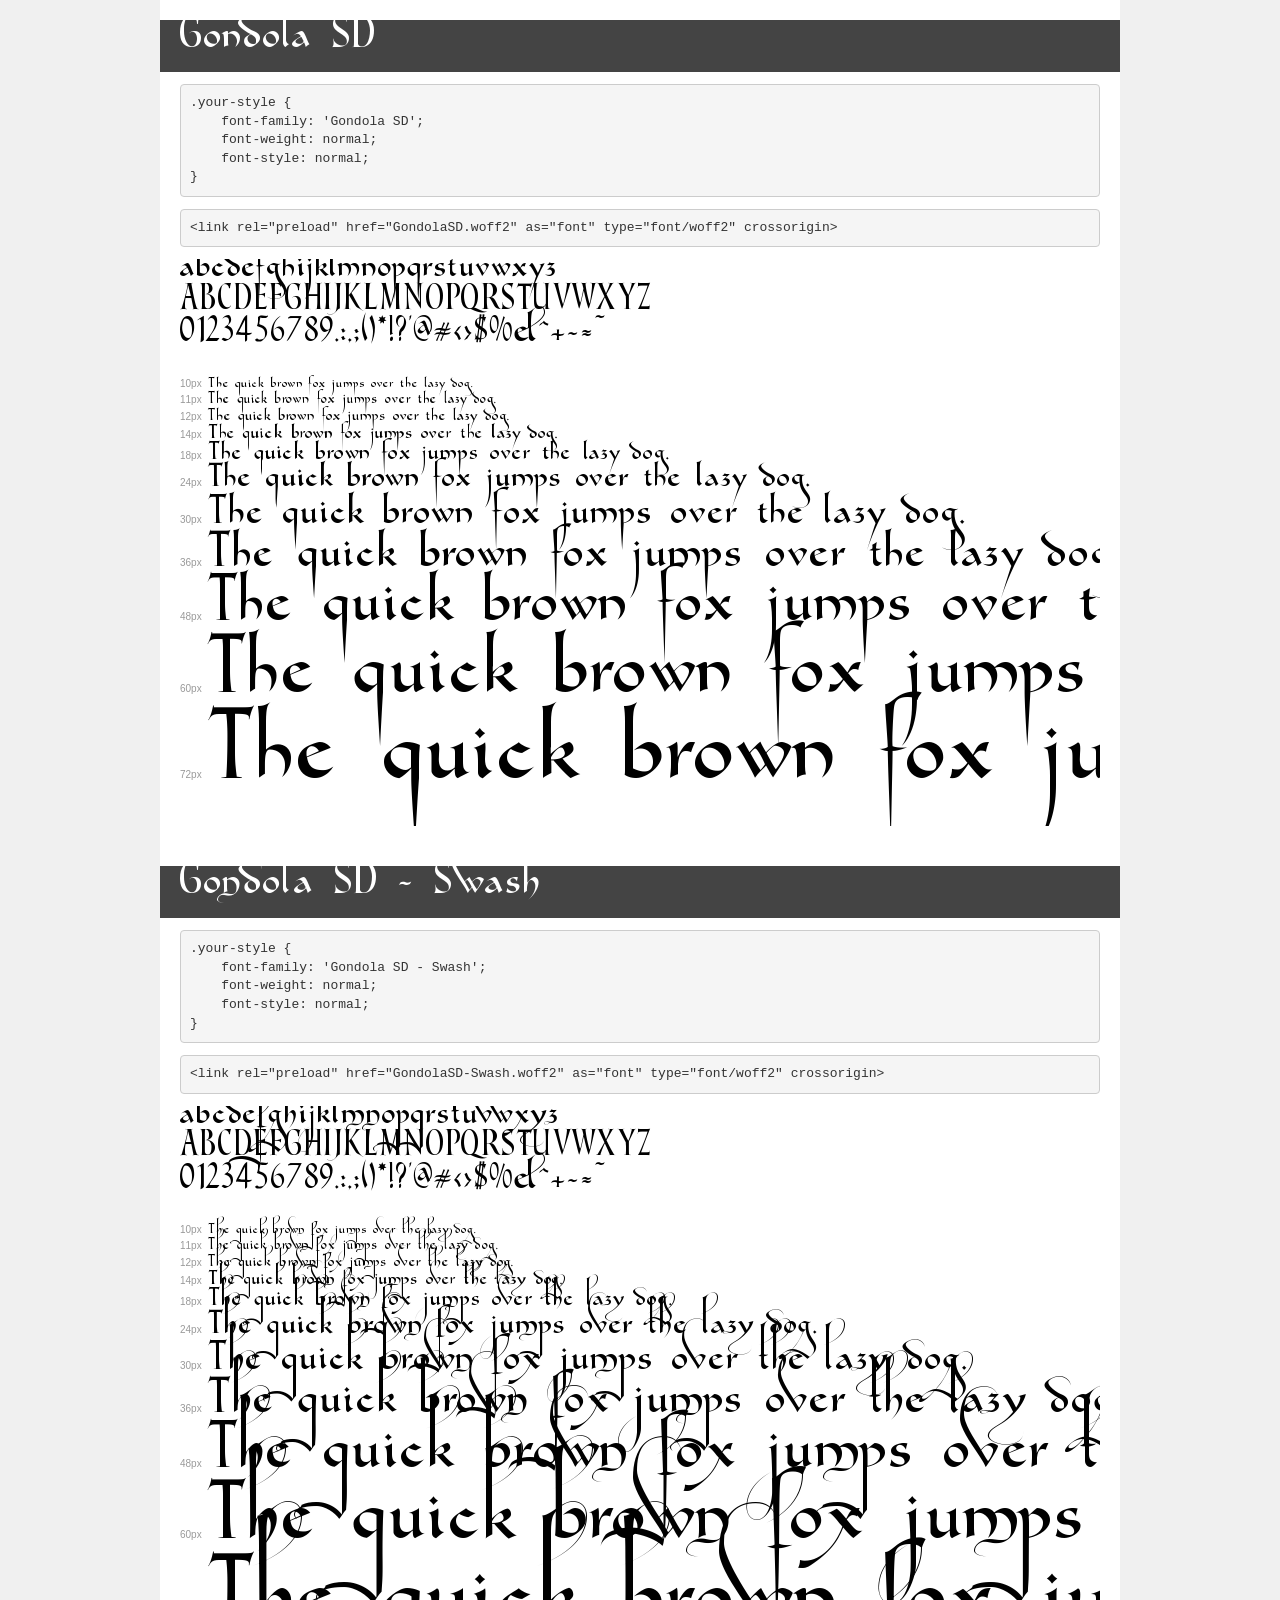
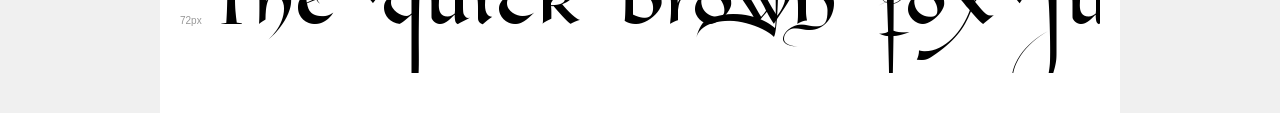
<file: fonts/gondola/demo.html>
<!DOCTYPE html>
<html lang="en">
<head>
    <meta charset="utf-8">
    <meta http-equiv="X-UA-Compatible" content="IE=edge">
    <meta name="viewport" content="width=device-width, initial-scale=1">
    <meta name="robots" content="noindex, noarchive">
    <meta name="format-detection" content="telephone=no">
    <title>Transfonter demo</title>
    <link href="stylesheet.css" rel="stylesheet">
    <style>
        /*
        http://meyerweb.com/eric/tools/css/reset/
        v2.0 | 20110126
        License: none (public domain)
        */
        html, body, div, span, applet, object, iframe,
        h1, h2, h3, h4, h5, h6, p, blockquote, pre,
        a, abbr, acronym, address, big, cite, code,
        del, dfn, em, img, ins, kbd, q, s, samp,
        small, strike, strong, sub, sup, tt, var,
        b, u, i, center,
        dl, dt, dd, ol, ul, li,
        fieldset, form, label, legend,
        table, caption, tbody, tfoot, thead, tr, th, td,
        article, aside, canvas, details, embed,
        figure, figcaption, footer, header, hgroup,
        menu, nav, output, ruby, section, summary,
        time, mark, audio, video {
            margin: 0;
            padding: 0;
            border: 0;
            font-size: 100%;
            font: inherit;
            vertical-align: baseline;
        }
        /* HTML5 display-role reset for older browsers */
        article, aside, details, figcaption, figure,
        footer, header, hgroup, menu, nav, section {
            display: block;
        }
        body {
            line-height: 1;
        }
        ol, ul {
            list-style: none;
        }
        blockquote, q {
            quotes: none;
        }
        blockquote:before, blockquote:after,
        q:before, q:after {
            content: '';
            content: none;
        }
        table {
            border-collapse: collapse;
            border-spacing: 0;
        }
        /* demo styles */
        body {
            background: #f0f0f0;
            color: #000;
        }
        .page {
            background: #fff;
            width: 920px;
            margin: 0 auto;
            padding: 20px 20px 0 20px;
            overflow: hidden;
        }
        .font-container {
            overflow-x: auto;
            overflow-y: hidden;
            margin-bottom: 40px;
            line-height: 1.3;
            white-space: nowrap;
            padding-bottom: 5px;
        }
        h1 {
            position: relative;
            background: #444;
            font-size: 32px;
            color: #fff;
            padding: 10px 20px;
            margin: 0 -20px 12px -20px;
        }
        .letters {
            font-size: 25px;
            margin-bottom: 20px;
        }
        .s10:before {
            content: '10px';
        }
        .s11:before {
            content: '11px';
        }
        .s12:before {
            content: '12px';
        }
        .s14:before {
            content: '14px';
        }
        .s18:before {
            content: '18px';
        }
        .s24:before {
            content: '24px';
        }
        .s30:before {
            content: '30px';
        }
        .s36:before {
            content: '36px';
        }
        .s48:before {
            content: '48px';
        }
        .s60:before {
            content: '60px';
        }
        .s72:before {
            content: '72px';
        }
        .s10:before, .s11:before, .s12:before, .s14:before,
        .s18:before, .s24:before, .s30:before, .s36:before,
        .s48:before, .s60:before, .s72:before {
            font-family: Arial, sans-serif;
            font-size: 10px;
            font-weight: normal;
            font-style: normal;
            color: #999;
            padding-right: 6px;
        }
        pre {
            display: block;
            padding: 9px;
            margin: 0 0 12px;
            font-family: Monaco, Menlo, Consolas, "Courier New", monospace;
            font-size: 13px;
            line-height: 1.428571429;
            color: #333;
            font-weight: normal;
            font-style: normal;
            background-color: #f5f5f5;
            border: 1px solid #ccc;
            overflow-x: auto;
            border-radius: 4px;
        }
        /* responsive */
        @media (max-width: 959px) {
            .page {
                width: auto;
                margin: 0;
            }
        }
    </style>
</head>
<body>
<div class="page">
    <div class="demo">
        <h1 style="font-family: 'Gondola SD'; font-weight: normal; font-style: normal;">Gondola SD</h1>
        <pre title="Usage">.your-style {
    font-family: 'Gondola SD';
    font-weight: normal;
    font-style: normal;
}</pre>
        <pre title="Preload (optional)">
&lt;link rel=&quot;preload&quot; href=&quot;GondolaSD.woff2&quot; as=&quot;font&quot; type=&quot;font/woff2&quot; crossorigin&gt;</pre>
        <div class="font-container" style="font-family: 'Gondola SD'; font-weight: normal; font-style: normal;">
            <p class="letters">
                abcdefghijklmnopqrstuvwxyz<br>
ABCDEFGHIJKLMNOPQRSTUVWXYZ<br>
                0123456789.:,;()*!?'@#&lt;&gt;$%&^+-=~
            </p>
            <p class="s10" style="font-size: 10px;">The quick brown fox jumps over the lazy dog.</p>
            <p class="s11" style="font-size: 11px;">The quick brown fox jumps over the lazy dog.</p>
            <p class="s12" style="font-size: 12px;">The quick brown fox jumps over the lazy dog.</p>
            <p class="s14" style="font-size: 14px;">The quick brown fox jumps over the lazy dog.</p>
            <p class="s18" style="font-size: 18px;">The quick brown fox jumps over the lazy dog.</p>
            <p class="s24" style="font-size: 24px;">The quick brown fox jumps over the lazy dog.</p>
            <p class="s30" style="font-size: 30px;">The quick brown fox jumps over the lazy dog.</p>
            <p class="s36" style="font-size: 36px;">The quick brown fox jumps over the lazy dog.</p>
            <p class="s48" style="font-size: 48px;">The quick brown fox jumps over the lazy dog.</p>
            <p class="s60" style="font-size: 60px;">The quick brown fox jumps over the lazy dog.</p>
            <p class="s72" style="font-size: 72px;">The quick brown fox jumps over the lazy dog.</p>
        </div>
    </div>

    <div class="demo">
        <h1 style="font-family: 'Gondola SD - Swash'; font-weight: normal; font-style: normal;">Gondola SD - Swash</h1>
        <pre title="Usage">.your-style {
    font-family: 'Gondola SD - Swash';
    font-weight: normal;
    font-style: normal;
}</pre>
        <pre title="Preload (optional)">
&lt;link rel=&quot;preload&quot; href=&quot;GondolaSD-Swash.woff2&quot; as=&quot;font&quot; type=&quot;font/woff2&quot; crossorigin&gt;</pre>
        <div class="font-container" style="font-family: 'Gondola SD - Swash'; font-weight: normal; font-style: normal;">
            <p class="letters">
                abcdefghijklmnopqrstuvwxyz<br>
ABCDEFGHIJKLMNOPQRSTUVWXYZ<br>
                0123456789.:,;()*!?'@#&lt;&gt;$%&^+-=~
            </p>
            <p class="s10" style="font-size: 10px;">The quick brown fox jumps over the lazy dog.</p>
            <p class="s11" style="font-size: 11px;">The quick brown fox jumps over the lazy dog.</p>
            <p class="s12" style="font-size: 12px;">The quick brown fox jumps over the lazy dog.</p>
            <p class="s14" style="font-size: 14px;">The quick brown fox jumps over the lazy dog.</p>
            <p class="s18" style="font-size: 18px;">The quick brown fox jumps over the lazy dog.</p>
            <p class="s24" style="font-size: 24px;">The quick brown fox jumps over the lazy dog.</p>
            <p class="s30" style="font-size: 30px;">The quick brown fox jumps over the lazy dog.</p>
            <p class="s36" style="font-size: 36px;">The quick brown fox jumps over the lazy dog.</p>
            <p class="s48" style="font-size: 48px;">The quick brown fox jumps over the lazy dog.</p>
            <p class="s60" style="font-size: 60px;">The quick brown fox jumps over the lazy dog.</p>
            <p class="s72" style="font-size: 72px;">The quick brown fox jumps over the lazy dog.</p>
        </div>
    </div>

</div>
</body>
</html>
</file>
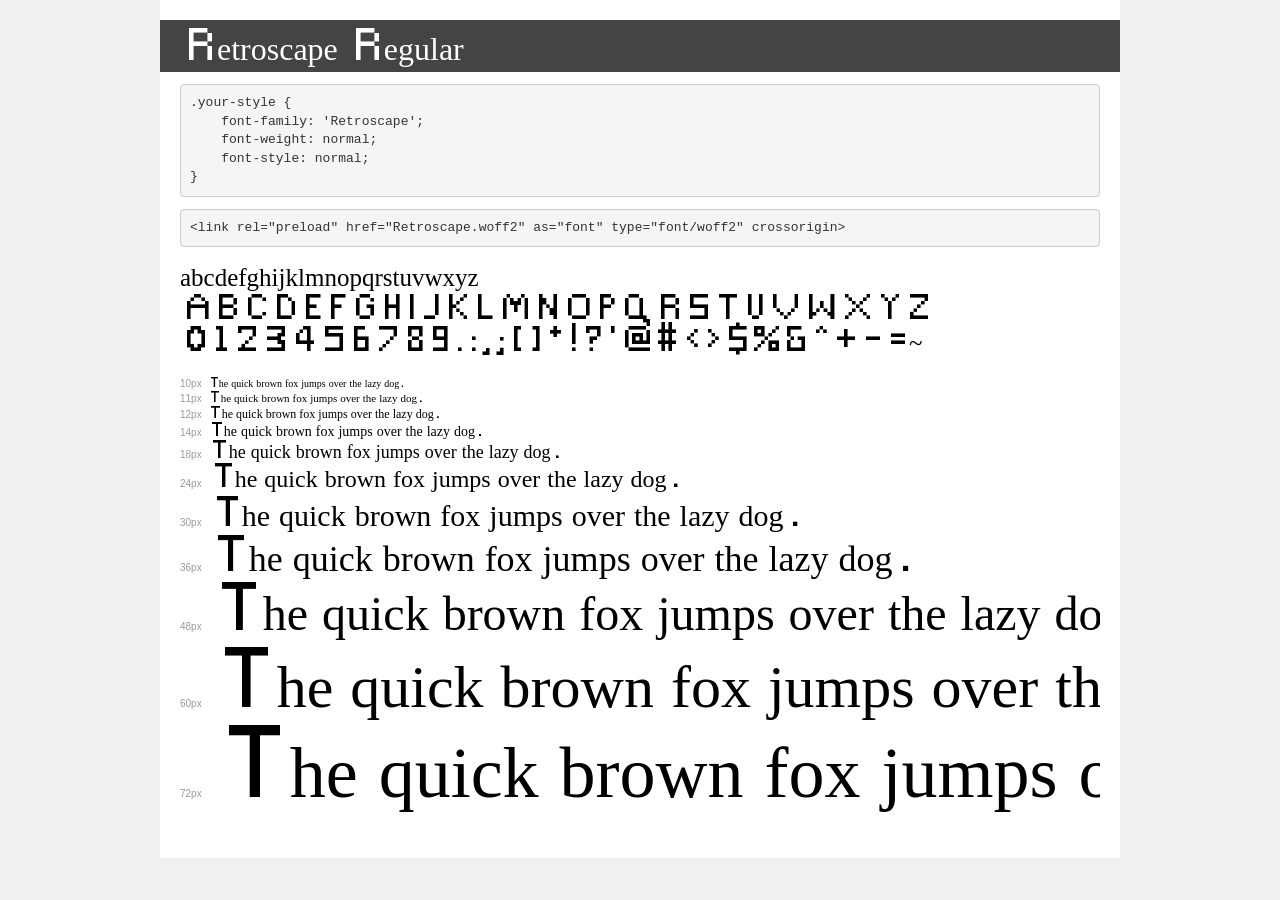
<file: fonts/retroscape/demo.html>
<!DOCTYPE html>
<html lang="en">
<head>
    <meta charset="utf-8">
    <meta http-equiv="X-UA-Compatible" content="IE=edge">
    <meta name="viewport" content="width=device-width, initial-scale=1">
    <meta name="robots" content="noindex, noarchive">
    <meta name="format-detection" content="telephone=no">
    <title>Transfonter demo</title>
    <link href="stylesheet.css" rel="stylesheet">
    <style>
        /*
        http://meyerweb.com/eric/tools/css/reset/
        v2.0 | 20110126
        License: none (public domain)
        */
        html, body, div, span, applet, object, iframe,
        h1, h2, h3, h4, h5, h6, p, blockquote, pre,
        a, abbr, acronym, address, big, cite, code,
        del, dfn, em, img, ins, kbd, q, s, samp,
        small, strike, strong, sub, sup, tt, var,
        b, u, i, center,
        dl, dt, dd, ol, ul, li,
        fieldset, form, label, legend,
        table, caption, tbody, tfoot, thead, tr, th, td,
        article, aside, canvas, details, embed,
        figure, figcaption, footer, header, hgroup,
        menu, nav, output, ruby, section, summary,
        time, mark, audio, video {
            margin: 0;
            padding: 0;
            border: 0;
            font-size: 100%;
            font: inherit;
            vertical-align: baseline;
        }
        /* HTML5 display-role reset for older browsers */
        article, aside, details, figcaption, figure,
        footer, header, hgroup, menu, nav, section {
            display: block;
        }
        body {
            line-height: 1;
        }
        ol, ul {
            list-style: none;
        }
        blockquote, q {
            quotes: none;
        }
        blockquote:before, blockquote:after,
        q:before, q:after {
            content: '';
            content: none;
        }
        table {
            border-collapse: collapse;
            border-spacing: 0;
        }
        /* demo styles */
        body {
            background: #f0f0f0;
            color: #000;
        }
        .page {
            background: #fff;
            width: 920px;
            margin: 0 auto;
            padding: 20px 20px 0 20px;
            overflow: hidden;
        }
        .font-container {
            overflow-x: auto;
            overflow-y: hidden;
            margin-bottom: 40px;
            line-height: 1.3;
            white-space: nowrap;
            padding-bottom: 5px;
        }
        h1 {
            position: relative;
            background: #444;
            font-size: 32px;
            color: #fff;
            padding: 10px 20px;
            margin: 0 -20px 12px -20px;
        }
        .letters {
            font-size: 25px;
            margin-bottom: 20px;
        }
        .s10:before {
            content: '10px';
        }
        .s11:before {
            content: '11px';
        }
        .s12:before {
            content: '12px';
        }
        .s14:before {
            content: '14px';
        }
        .s18:before {
            content: '18px';
        }
        .s24:before {
            content: '24px';
        }
        .s30:before {
            content: '30px';
        }
        .s36:before {
            content: '36px';
        }
        .s48:before {
            content: '48px';
        }
        .s60:before {
            content: '60px';
        }
        .s72:before {
            content: '72px';
        }
        .s10:before, .s11:before, .s12:before, .s14:before,
        .s18:before, .s24:before, .s30:before, .s36:before,
        .s48:before, .s60:before, .s72:before {
            font-family: Arial, sans-serif;
            font-size: 10px;
            font-weight: normal;
            font-style: normal;
            color: #999;
            padding-right: 6px;
        }
        pre {
            display: block;
            padding: 9px;
            margin: 0 0 12px;
            font-family: Monaco, Menlo, Consolas, "Courier New", monospace;
            font-size: 13px;
            line-height: 1.428571429;
            color: #333;
            font-weight: normal;
            font-style: normal;
            background-color: #f5f5f5;
            border: 1px solid #ccc;
            overflow-x: auto;
            border-radius: 4px;
        }
        /* responsive */
        @media (max-width: 959px) {
            .page {
                width: auto;
                margin: 0;
            }
        }
    </style>
</head>
<body>
<div class="page">
    <div class="demo">
        <h1 style="font-family: 'Retroscape'; font-weight: normal; font-style: normal;">Retroscape Regular</h1>
        <pre title="Usage">.your-style {
    font-family: 'Retroscape';
    font-weight: normal;
    font-style: normal;
}</pre>
        <pre title="Preload (optional)">
&lt;link rel=&quot;preload&quot; href=&quot;Retroscape.woff2&quot; as=&quot;font&quot; type=&quot;font/woff2&quot; crossorigin&gt;</pre>
        <div class="font-container" style="font-family: 'Retroscape'; font-weight: normal; font-style: normal;">
            <p class="letters">
                abcdefghijklmnopqrstuvwxyz<br>
ABCDEFGHIJKLMNOPQRSTUVWXYZ<br>
                0123456789.:,;()*!?'@#&lt;&gt;$%&^+-=~
            </p>
            <p class="s10" style="font-size: 10px;">The quick brown fox jumps over the lazy dog.</p>
            <p class="s11" style="font-size: 11px;">The quick brown fox jumps over the lazy dog.</p>
            <p class="s12" style="font-size: 12px;">The quick brown fox jumps over the lazy dog.</p>
            <p class="s14" style="font-size: 14px;">The quick brown fox jumps over the lazy dog.</p>
            <p class="s18" style="font-size: 18px;">The quick brown fox jumps over the lazy dog.</p>
            <p class="s24" style="font-size: 24px;">The quick brown fox jumps over the lazy dog.</p>
            <p class="s30" style="font-size: 30px;">The quick brown fox jumps over the lazy dog.</p>
            <p class="s36" style="font-size: 36px;">The quick brown fox jumps over the lazy dog.</p>
            <p class="s48" style="font-size: 48px;">The quick brown fox jumps over the lazy dog.</p>
            <p class="s60" style="font-size: 60px;">The quick brown fox jumps over the lazy dog.</p>
            <p class="s72" style="font-size: 72px;">The quick brown fox jumps over the lazy dog.</p>
        </div>
    </div>

</div>
</body>
</html>
</file>
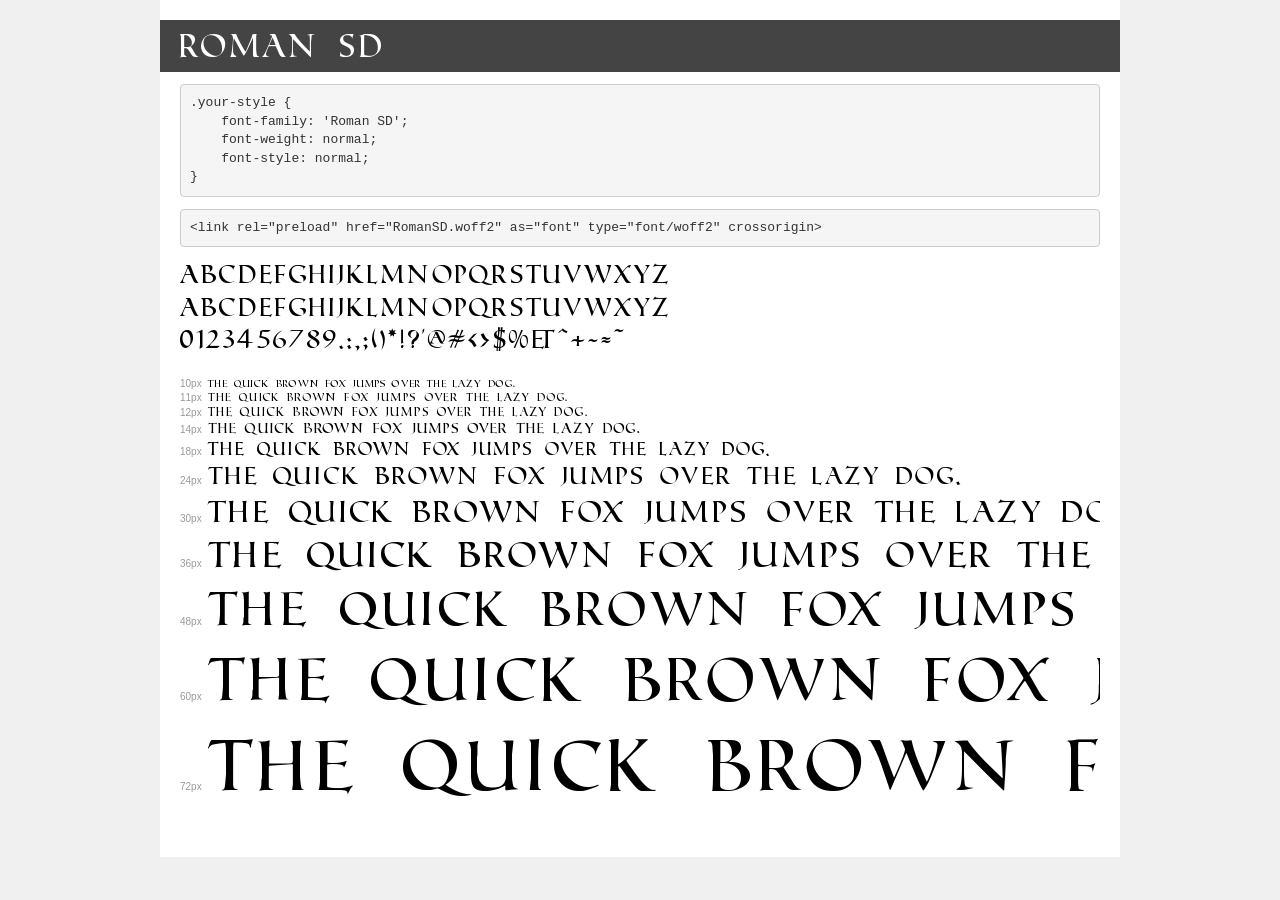
<file: fonts/roman/demo.html>
<!DOCTYPE html>
<html lang="en">
<head>
    <meta charset="utf-8">
    <meta http-equiv="X-UA-Compatible" content="IE=edge">
    <meta name="viewport" content="width=device-width, initial-scale=1">
    <meta name="robots" content="noindex, noarchive">
    <meta name="format-detection" content="telephone=no">
    <title>Transfonter demo</title>
    <link href="stylesheet.css" rel="stylesheet">
    <style>
        /*
        http://meyerweb.com/eric/tools/css/reset/
        v2.0 | 20110126
        License: none (public domain)
        */
        html, body, div, span, applet, object, iframe,
        h1, h2, h3, h4, h5, h6, p, blockquote, pre,
        a, abbr, acronym, address, big, cite, code,
        del, dfn, em, img, ins, kbd, q, s, samp,
        small, strike, strong, sub, sup, tt, var,
        b, u, i, center,
        dl, dt, dd, ol, ul, li,
        fieldset, form, label, legend,
        table, caption, tbody, tfoot, thead, tr, th, td,
        article, aside, canvas, details, embed,
        figure, figcaption, footer, header, hgroup,
        menu, nav, output, ruby, section, summary,
        time, mark, audio, video {
            margin: 0;
            padding: 0;
            border: 0;
            font-size: 100%;
            font: inherit;
            vertical-align: baseline;
        }
        /* HTML5 display-role reset for older browsers */
        article, aside, details, figcaption, figure,
        footer, header, hgroup, menu, nav, section {
            display: block;
        }
        body {
            line-height: 1;
        }
        ol, ul {
            list-style: none;
        }
        blockquote, q {
            quotes: none;
        }
        blockquote:before, blockquote:after,
        q:before, q:after {
            content: '';
            content: none;
        }
        table {
            border-collapse: collapse;
            border-spacing: 0;
        }
        /* demo styles */
        body {
            background: #f0f0f0;
            color: #000;
        }
        .page {
            background: #fff;
            width: 920px;
            margin: 0 auto;
            padding: 20px 20px 0 20px;
            overflow: hidden;
        }
        .font-container {
            overflow-x: auto;
            overflow-y: hidden;
            margin-bottom: 40px;
            line-height: 1.3;
            white-space: nowrap;
            padding-bottom: 5px;
        }
        h1 {
            position: relative;
            background: #444;
            font-size: 32px;
            color: #fff;
            padding: 10px 20px;
            margin: 0 -20px 12px -20px;
        }
        .letters {
            font-size: 25px;
            margin-bottom: 20px;
        }
        .s10:before {
            content: '10px';
        }
        .s11:before {
            content: '11px';
        }
        .s12:before {
            content: '12px';
        }
        .s14:before {
            content: '14px';
        }
        .s18:before {
            content: '18px';
        }
        .s24:before {
            content: '24px';
        }
        .s30:before {
            content: '30px';
        }
        .s36:before {
            content: '36px';
        }
        .s48:before {
            content: '48px';
        }
        .s60:before {
            content: '60px';
        }
        .s72:before {
            content: '72px';
        }
        .s10:before, .s11:before, .s12:before, .s14:before,
        .s18:before, .s24:before, .s30:before, .s36:before,
        .s48:before, .s60:before, .s72:before {
            font-family: Arial, sans-serif;
            font-size: 10px;
            font-weight: normal;
            font-style: normal;
            color: #999;
            padding-right: 6px;
        }
        pre {
            display: block;
            padding: 9px;
            margin: 0 0 12px;
            font-family: Monaco, Menlo, Consolas, "Courier New", monospace;
            font-size: 13px;
            line-height: 1.428571429;
            color: #333;
            font-weight: normal;
            font-style: normal;
            background-color: #f5f5f5;
            border: 1px solid #ccc;
            overflow-x: auto;
            border-radius: 4px;
        }
        /* responsive */
        @media (max-width: 959px) {
            .page {
                width: auto;
                margin: 0;
            }
        }
    </style>
</head>
<body>
<div class="page">
    <div class="demo">
        <h1 style="font-family: 'Roman SD'; font-weight: normal; font-style: normal;">Roman SD</h1>
        <pre title="Usage">.your-style {
    font-family: 'Roman SD';
    font-weight: normal;
    font-style: normal;
}</pre>
        <pre title="Preload (optional)">
&lt;link rel=&quot;preload&quot; href=&quot;RomanSD.woff2&quot; as=&quot;font&quot; type=&quot;font/woff2&quot; crossorigin&gt;</pre>
        <div class="font-container" style="font-family: 'Roman SD'; font-weight: normal; font-style: normal;">
            <p class="letters">
                abcdefghijklmnopqrstuvwxyz<br>
ABCDEFGHIJKLMNOPQRSTUVWXYZ<br>
                0123456789.:,;()*!?'@#&lt;&gt;$%&^+-=~
            </p>
            <p class="s10" style="font-size: 10px;">The quick brown fox jumps over the lazy dog.</p>
            <p class="s11" style="font-size: 11px;">The quick brown fox jumps over the lazy dog.</p>
            <p class="s12" style="font-size: 12px;">The quick brown fox jumps over the lazy dog.</p>
            <p class="s14" style="font-size: 14px;">The quick brown fox jumps over the lazy dog.</p>
            <p class="s18" style="font-size: 18px;">The quick brown fox jumps over the lazy dog.</p>
            <p class="s24" style="font-size: 24px;">The quick brown fox jumps over the lazy dog.</p>
            <p class="s30" style="font-size: 30px;">The quick brown fox jumps over the lazy dog.</p>
            <p class="s36" style="font-size: 36px;">The quick brown fox jumps over the lazy dog.</p>
            <p class="s48" style="font-size: 48px;">The quick brown fox jumps over the lazy dog.</p>
            <p class="s60" style="font-size: 60px;">The quick brown fox jumps over the lazy dog.</p>
            <p class="s72" style="font-size: 72px;">The quick brown fox jumps over the lazy dog.</p>
        </div>
    </div>

</div>
</body>
</html>
</file>
<file: fonts/gondola/stylesheet.css>
@font-face {
    font-family: 'Gondola SD';
    src: url('GondolaSD.woff2') format('woff2'),
        url('GondolaSD.woff') format('woff');
    font-weight: normal;
    font-style: normal;
    font-display: swap;
}

@font-face {
    font-family: 'Gondola SD - Swash';
    src: url('GondolaSD-Swash.woff2') format('woff2'),
        url('GondolaSD-Swash.woff') format('woff');
    font-weight: normal;
    font-style: normal;
    font-display: swap;
}
</file>
<file: fonts/retroscape/stylesheet.css>
@font-face {
    font-family: 'Retroscape';
    src: url('Retroscape.woff2') format('woff2'),
        url('Retroscape.woff') format('woff');
    font-weight: normal;
    font-style: normal;
    font-display: swap;
}
</file>
<file: fonts/roman/stylesheet.css>
@font-face {
    font-family: 'Roman SD';
    src: url('RomanSD.woff2') format('woff2'),
        url('RomanSD.woff') format('woff');
    font-weight: normal;
    font-style: normal;
    font-display: swap;
}
</file>
